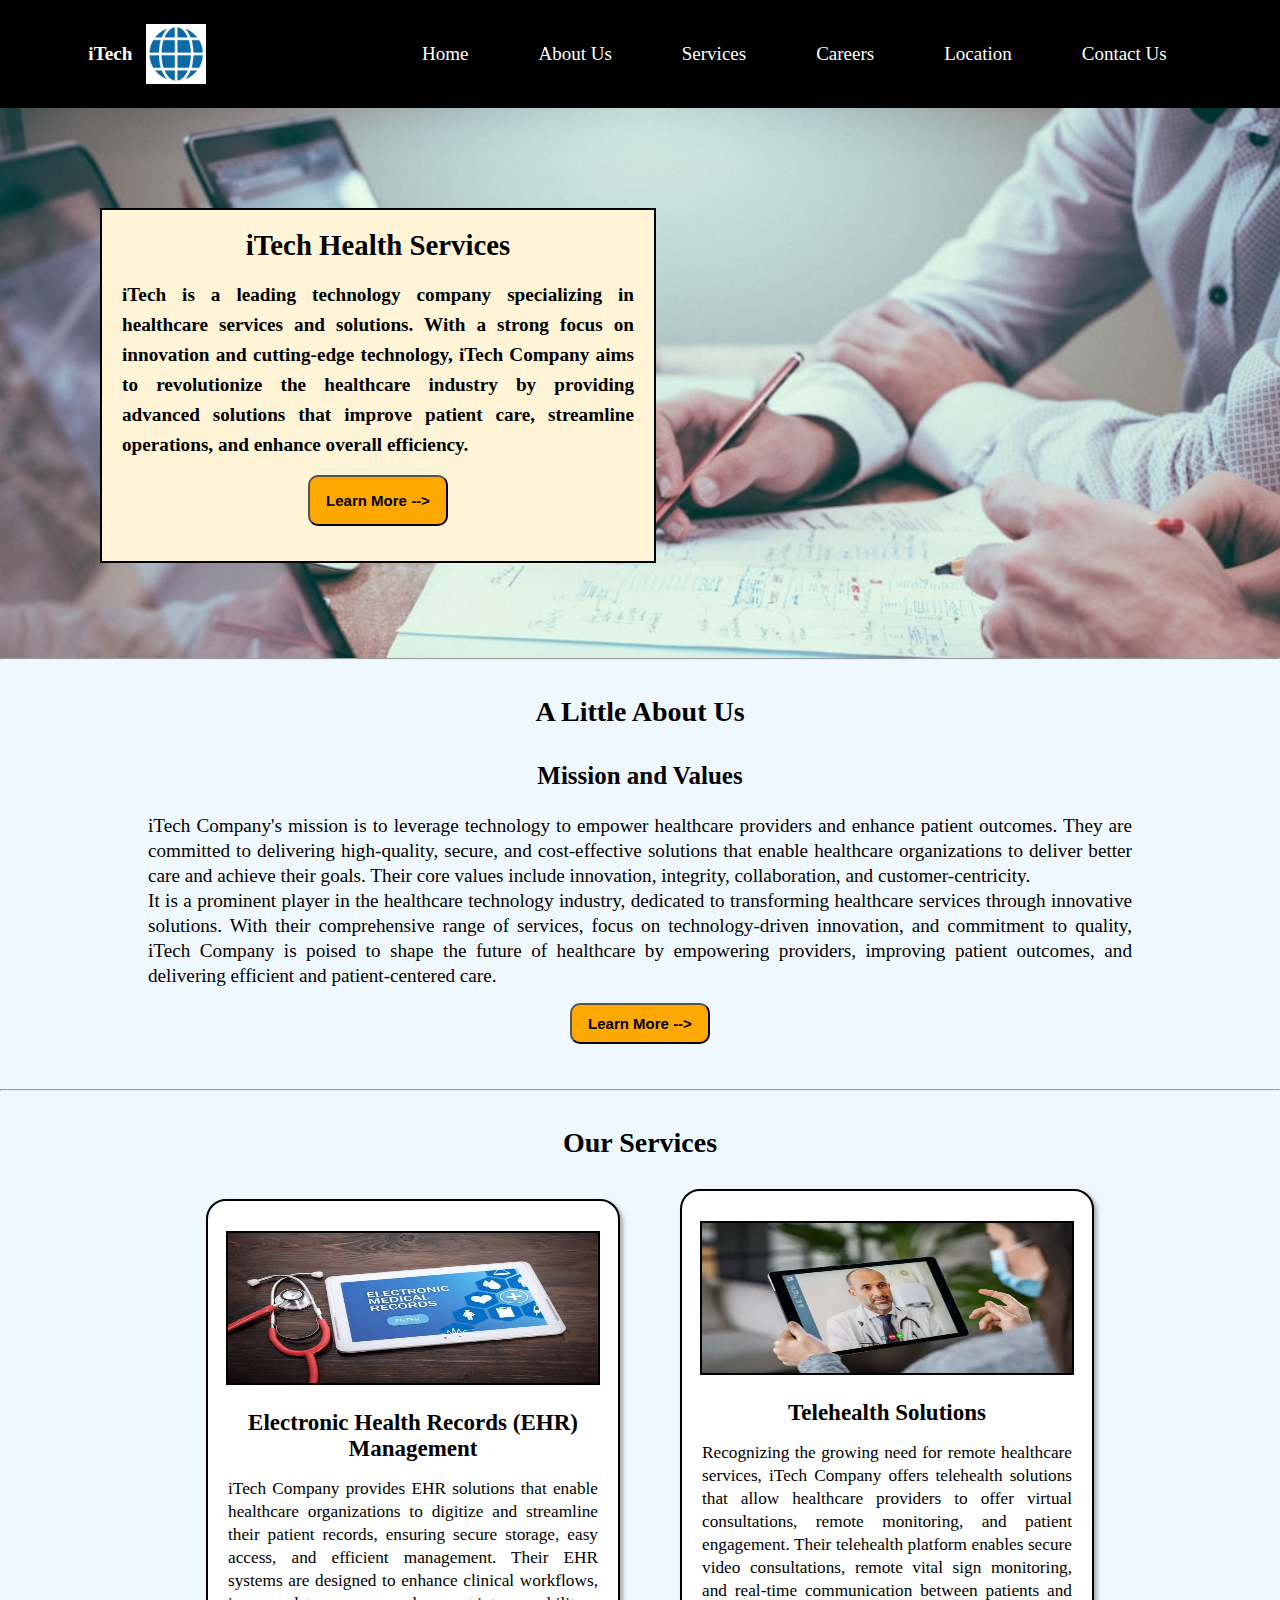
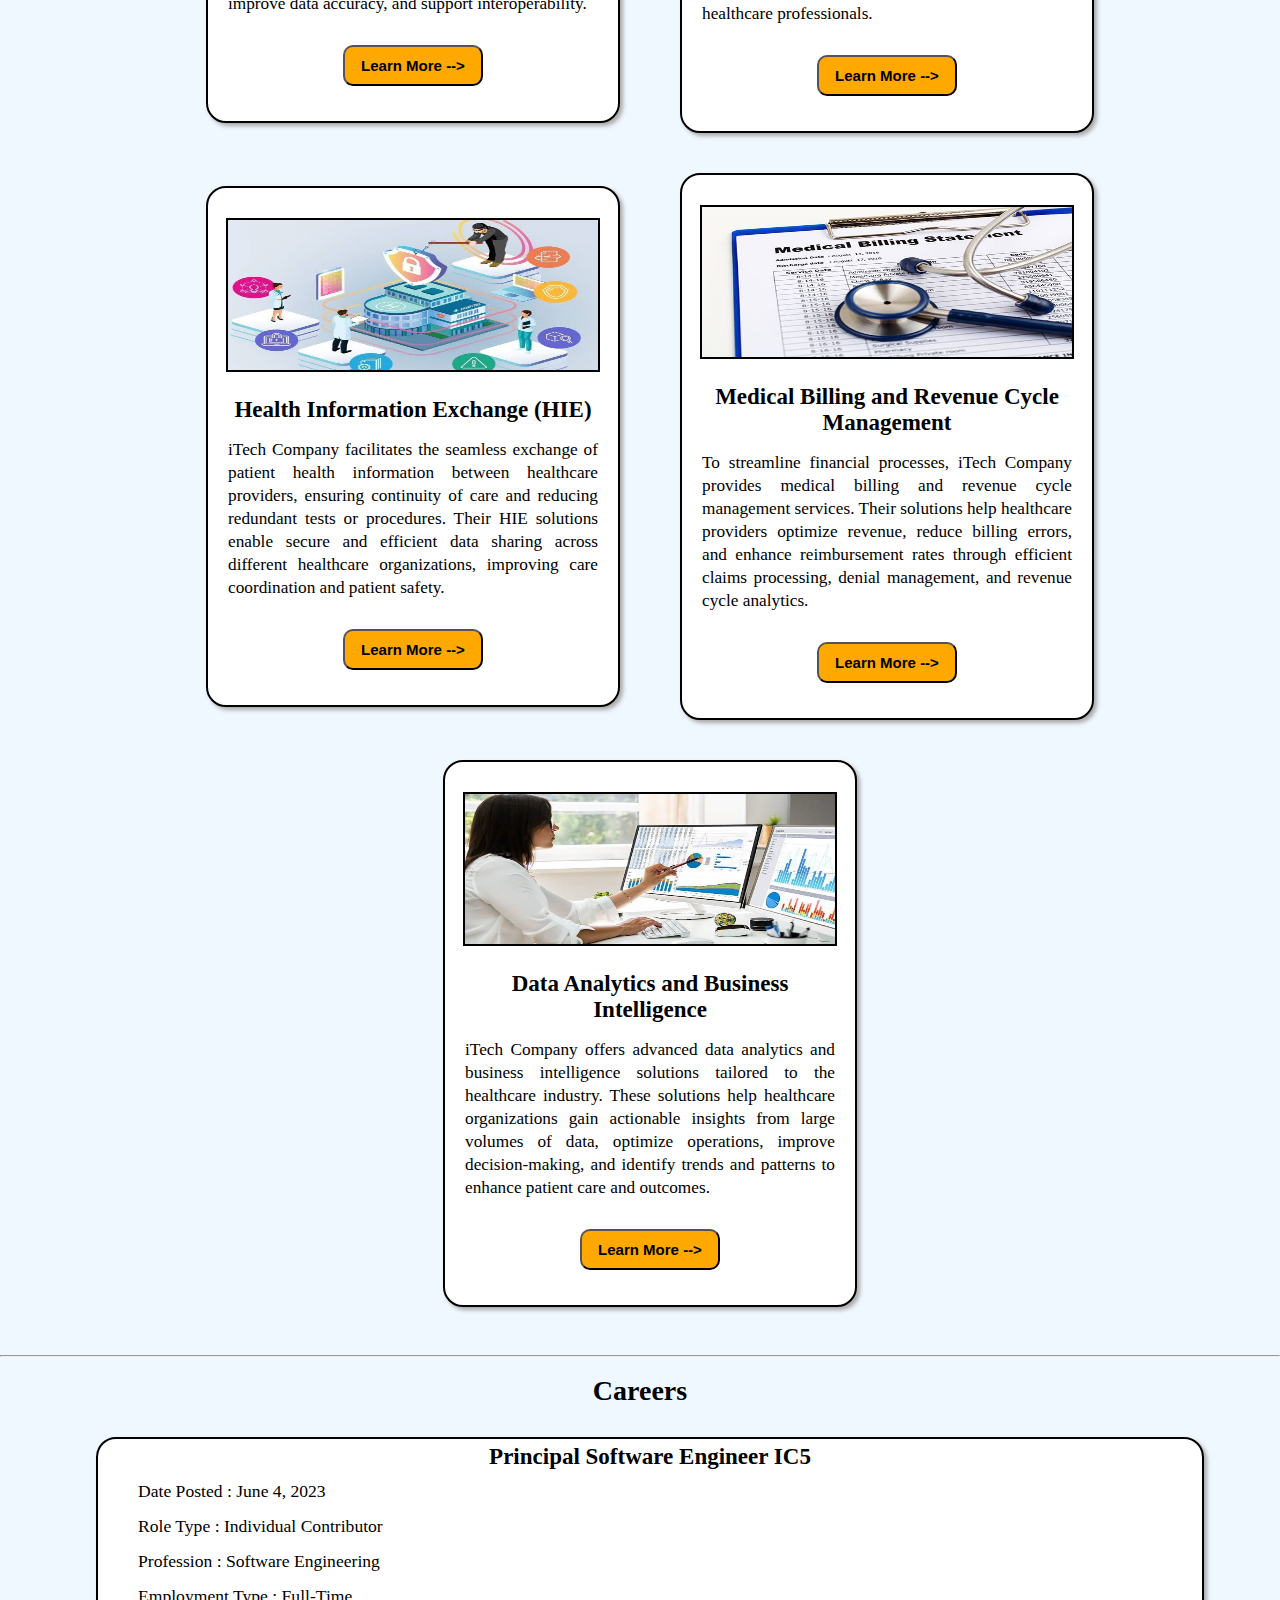
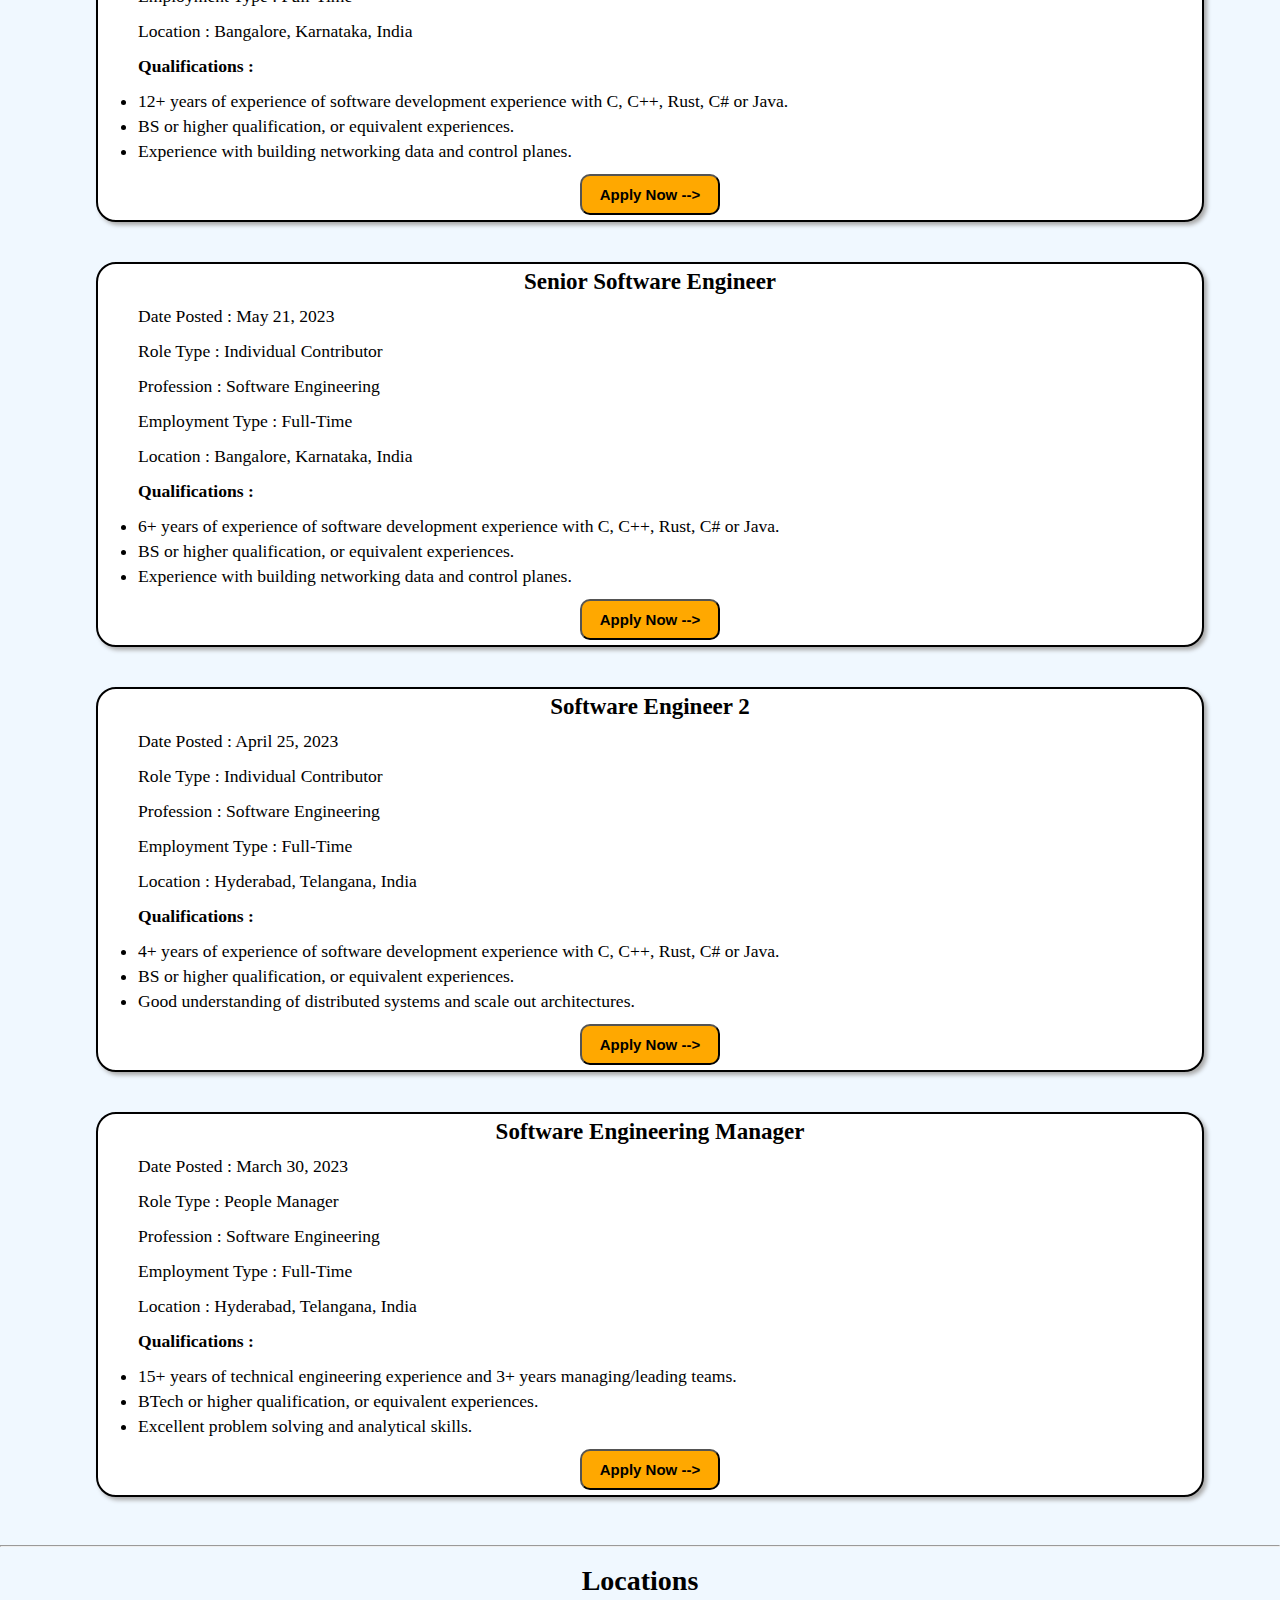
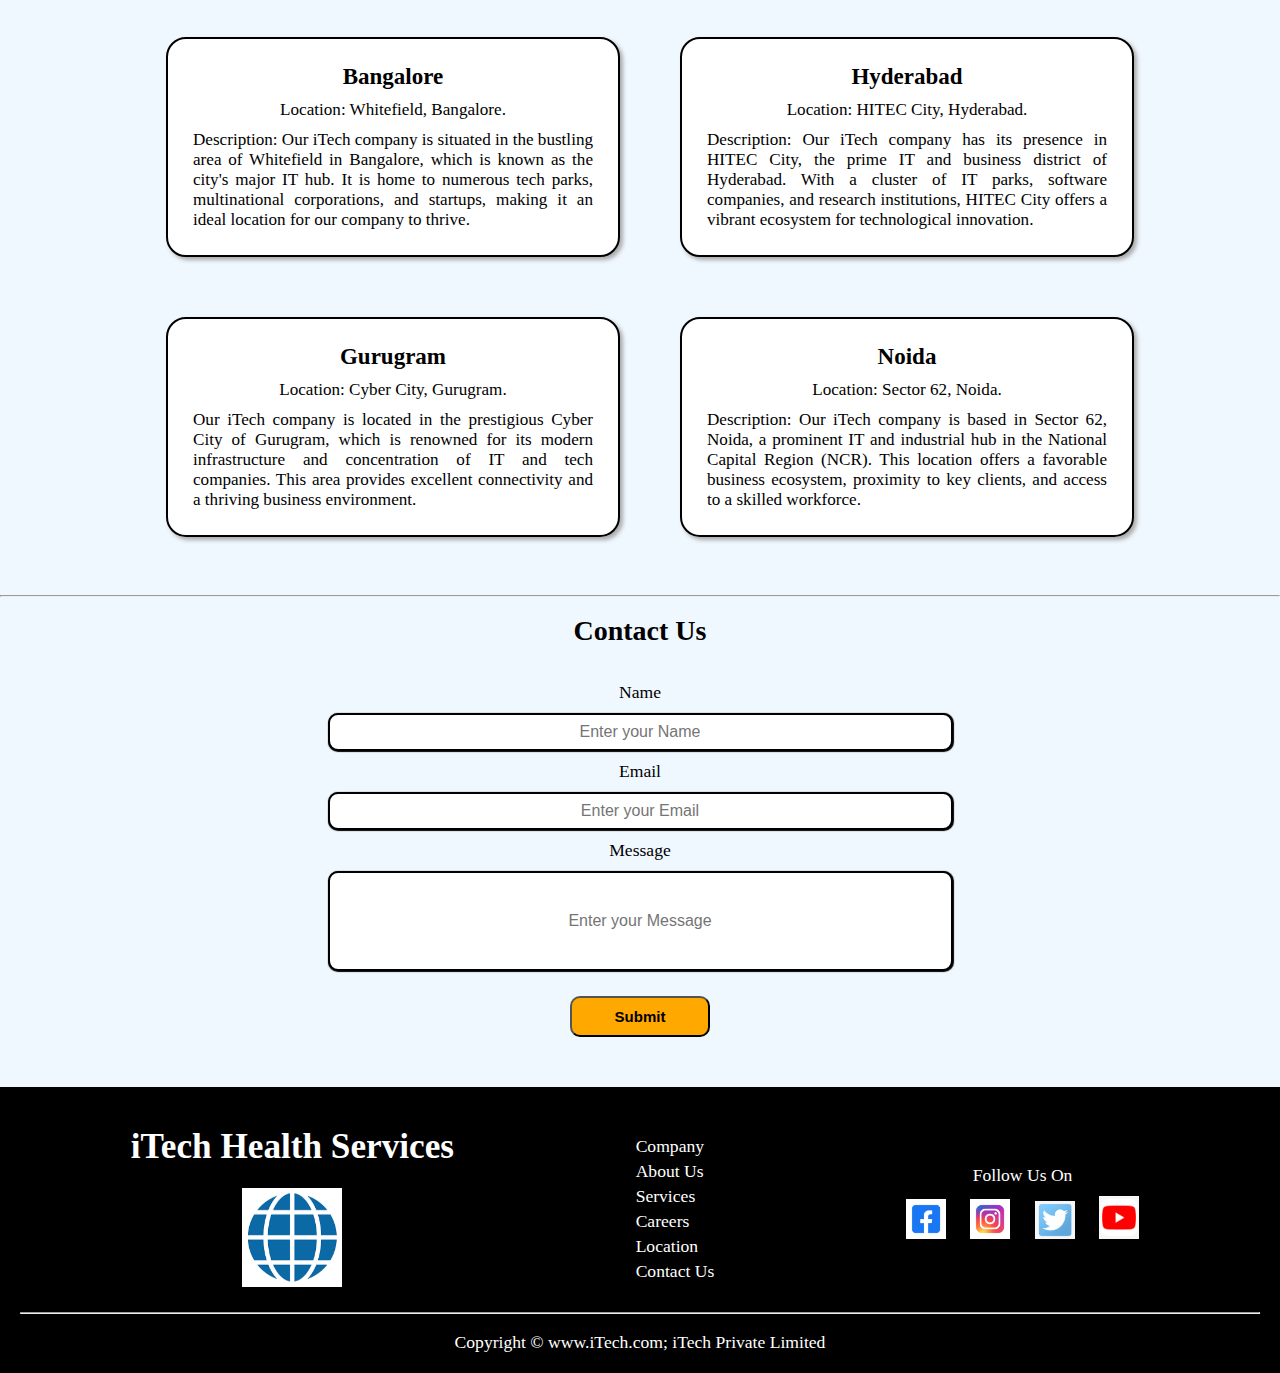
<file: Task-1 (Landing Page)/index.htm>
<!DOCTYPE html>
<html lang="en">
<head>
    <meta charset="UTF-8">
    <meta http-equiv="X-UA-Compatible" content="IE=edge">
    <meta name="viewport" content="width=device-width, initial-scale=1.0">
    <link rel="stylesheet" href="styles.css">
    <link rel="stylesheet" media="screen and (max-width:1000px)" href="phone.css">
    <title>iTech Health Services</title>
</head>
<body>
    <!--Home Section-->
    <nav id="navbar">
        <div id="logo">
            <p>iTech</p>
            <img src="images/logo.png" alt="logo">
        </div>
        <div>
            <ul>
                <li><a href="#home">Home</a></li>
                <li><a href="#aboutus">About Us</a></li>
                <li><a href="#services">Services</a></li>
                <li><a href="#careers">Careers</a></li>
                <li><a href="#locations">Location</a></li>
                <li><a href="#contactus">Contact Us</a></li>
            </ul>
        </div>
    </nav>
    <section id="home">
        <div id="homeintro">
            <h1 id="homeh">iTech Health Services</h1>
        <p>iTech  is a leading technology company specializing in healthcare services and solutions. With a strong focus on innovation and cutting-edge technology, iTech Company aims to revolutionize the healthcare industry by providing advanced solutions that improve patient care, streamline operations, and enhance overall efficiency.</p>
        <button class="btn">Learn More --></button>
        </div>
    </section>
    <hr><br><br>
    <!--About Us Section-->
    <section id="aboutus">
        <h1 class="head">A Little About Us</h1>
        <div id="about">
            <h3 style="font-size: 130%;">Mission and Values</h3><br>
            <p>iTech Company's mission is to leverage technology to empower healthcare providers and enhance patient outcomes. They are committed to delivering high-quality, secure, and cost-effective solutions that enable healthcare organizations to deliver better care and achieve their goals. Their core values include innovation, integrity, collaboration, and customer-centricity.</p>
            <p>It is a prominent player in the healthcare technology industry, dedicated to transforming healthcare services through innovative solutions. With their comprehensive range of services, focus on technology-driven innovation, and commitment to quality, iTech Company is poised to shape the future of healthcare by empowering providers, improving patient outcomes, and delivering efficient and patient-centered care.</p>
            <button class="btn">Learn More --></button>
        </div>
    </section>
    <hr><br><br>
    <!--Services Section-->
    <section id="services">
        <h1 class="head">Our Services</h1>
        <div id="service">
            <div class="box">
                <img src="images/image1.jpeg" alt="hsa" width="100%" height="150px">
                <h2 class="sechead">Electronic Health Records (EHR) Management</h2>
                <p>iTech Company provides EHR solutions that enable healthcare organizations to digitize and streamline their patient records, ensuring secure storage, easy access, and efficient management. Their EHR systems are designed to enhance clinical workflows, improve data accuracy, and support interoperability.</p>
                <button class="btn">Learn More --></button>
            </div>
            <div class="box">
                <img src="images/image2.jpeg" alt="fsa" width="100%" height="150px">
                <h2 class="sechead">Telehealth Solutions</h2>
                <p>Recognizing the growing need for remote healthcare services, iTech Company offers telehealth solutions that allow healthcare providers to offer virtual consultations, remote monitoring, and patient engagement. Their telehealth platform enables secure video consultations, remote vital sign monitoring, and real-time communication between patients and healthcare professionals.</p>
                <button class="btn">Learn More --></button>
            </div>
            <div class="box">
                <img src="images/image3.jpeg" alt="hra" width="100%" height="150px">
                <h2 class="sechead">Health Information Exchange (HIE)</h2>
                <p> iTech Company facilitates the seamless exchange of patient health information between healthcare providers, ensuring continuity of care and reducing redundant tests or procedures. Their HIE solutions enable secure and efficient data sharing across different healthcare organizations, improving care coordination and patient safety.</p>
                <button class="btn">Learn More --></button>
            </div>
            <div class="box">
                <img src="images/image4.jpeg" alt="cpb" width="100%" height="150px">
                <h2 class="sechead">Medical Billing and Revenue Cycle Management</h2>
                <p>To streamline financial processes, iTech Company provides medical billing and revenue cycle management services. Their solutions help healthcare providers optimize revenue, reduce billing errors, and enhance reimbursement rates through efficient claims processing, denial management, and revenue cycle analytics.</p>
                <button class="btn">Learn More --></button>
            </div>
            <div class="box">
                <img src="images/image5.jpeg" alt="lsa" width="100%" height="150px">
                <h2 class="sechead">Data Analytics and Business Intelligence</h2>
                <p>iTech Company offers advanced data analytics and business intelligence solutions tailored to the healthcare industry. These solutions help healthcare organizations gain actionable insights from large volumes of data, optimize operations, improve decision-making, and identify trends and patterns to enhance patient care and outcomes.</p>
                <button class="btn">Learn More --></button>
            </div>           
        </div>
    </section> 
    <br><hr><br>
    <!--Careers Section-->
    <section id="careers">
        <h1 class="head">Careers</h1>
        <div id="career">
            <div class="box1">
                <h2 class="sechead">Principal Software Engineer IC5</h2>
                <p>Date Posted : June 4, 2023</p>
                <p>Role Type : Individual Contributor</p>
                <p>Profession : Software Engineering</p>
                <p>Employment Type : Full-Time</p>
                <p>Location : Bangalore, Karnataka, India</p>
                <h4>Qualifications : </h4>
                <ul>
                    <li>12+ years of experience of software development experience with C, C++, Rust, C# or Java.</li>
                    <li>BS or higher qualification, or equivalent experiences.</li>
                    <li>Experience with building networking data and control planes.</li>
                </ul>
                <button class="btn">Apply Now --></button>
            </div>
            <div class="box1">
                <h2 class="sechead">Senior Software Engineer</h2>
                <p>Date Posted : May 21, 2023</p>
                <p>Role Type : Individual Contributor</p>
                <p>Profession : Software Engineering</p>
                <p>Employment Type : Full-Time</p>
                <p>Location : Bangalore, Karnataka, India</p>
                <h4>Qualifications : </h4>
                <ul>
                    <li>6+ years of experience of software development experience with C, C++, Rust, C# or Java.</li>
                    <li>BS or higher qualification, or equivalent experiences.</li>
                    <li>Experience with building networking data and control planes.</li>
                </ul>
                <button class="btn">Apply Now --></button>
            </div>
            <div class="box1">
                <h2 class="sechead">Software Engineer 2</h2>
                <p>Date Posted : April 25, 2023</p>
                <p>Role Type : Individual Contributor</p>
                <p>Profession : Software Engineering</p>
                <p>Employment Type : Full-Time</p>
                <p>Location : Hyderabad, Telangana, India</p>
                <h4>Qualifications : </h4>
                <ul>
                    <li>4+ years of experience of software development experience with C, C++, Rust, C# or Java.</li>
                    <li>BS or higher qualification, or equivalent experiences.</li>
                    <li>Good understanding of distributed systems and scale out architectures.</li>
                </ul>
                <button class="btn">Apply Now --></button>
            </div>
            <div class="box1">
                <h2 class="sechead">Software Engineering Manager</h2>
                <p>Date Posted : March 30, 2023</p>
                <p>Role Type : People Manager</p>
                <p>Profession : Software Engineering</p>
                <p>Employment Type : Full-Time</p>
                <p>Location : Hyderabad, Telangana, India</p>
                <h4>Qualifications : </h4>
                <ul>
                    <li>15+ years of technical engineering experience and 3+ years managing/leading teams.</li>
                    <li>BTech or higher qualification, or equivalent experiences.</li>
                    <li>Excellent problem solving and analytical skills.</li>
                </ul>
                <button class="btn">Apply Now --></button>
            </div>
        </div>
    </section><br><hr><br>
    <!--Locations Section-->
    <section id="locations">
        <h1 class="head">Locations</h1>
        <div id="location">
            <div class="box2">
                <h2 class="sechead">Bangalore</h2>
                <p>Location: Whitefield, Bangalore.</p>
                <p>Description: Our iTech company is situated in the bustling area of Whitefield in Bangalore, which is known as the city's major IT hub. It is home to numerous tech parks, multinational corporations, and startups, making it an ideal location for our company to thrive.</p>
            </div>
            <div class="box2">
                <h2 class="sechead">Hyderabad</h2>
                <p>Location: HITEC City, Hyderabad.</p>
                <p>Description: Our iTech company has its presence in HITEC City, the prime IT and business district of Hyderabad. With a cluster of IT parks, software companies, and research institutions, HITEC City offers a vibrant ecosystem for technological innovation.</p>
            </div>
            <div class="box2">
                <h2 class="sechead">Gurugram</h2>
                <p>Location: Cyber City, Gurugram.</p>
                <p>Our iTech company is located in the prestigious Cyber City of Gurugram, which is renowned for its modern infrastructure and concentration of IT and tech companies. This area provides excellent connectivity and a thriving business environment.</p>
            </div>
            <div class="box2">
                <h2 class="sechead">Noida</h2>
                <p>Location: Sector 62, Noida.</p>
                <p>Description: Our iTech company is based in Sector 62, Noida, a prominent IT and industrial hub in the National Capital Region (NCR). This location offers a favorable business ecosystem, proximity to key clients, and access to a skilled workforce.</p>
            </div>
        </div>
    </section><br><hr><br>
    <!--Contact Us Section-->
    <section id="contactus">
        <h1 class="head">Contact Us</h1>
        <div class="contactcont">
            <label for="name">Name</label>
            <input type="text" id="name" placeholder="Enter your Name">
            <label for="email">Email</label>
            <input type="email" id="email" placeholder="Enter your Email">
            <label for="mess">Message</label>
            <input type="text-area" id="mess" style="height: 80px;" placeholder="Enter your Message">
            <button class="btn">Submit</button>
        </div>
    </section>
    <!--Footer-->
    <footer>
        <div class="foot">
            <div class="foothead">
                <div class="box3">
                    <h1>iTech Health Services</h1><br>
                    <img src="images/logo.png" alt="logo"">
                </div>
                <div class="box3" style="line-height: 25px; text-align: justify;" >
                    <p>Company</p>
                    <p>About Us</p>
                    <p>Services</p>
                    <p>Careers</p>
                    <p>Location</p>
                    <p>Contact Us</p>
                </div>
                <div class="box3">
                    <p>Follow Us On</p>
                    <div id="social">
                        <a href=""><img class="imgitem" src="images/logo1.png" alt="abc"></a>
                        <a href=""><img class="imgitem" src="images/logo2.png" alt="abc"></a>
                        <a href=""><img class="imgitem" src="images/logo3.png" alt="abc"></a>
                        <a href=""><img class="imgitem" src="images/logo4.png" alt="abc"></a>
                    </div>
                </div>
            </div>
            <hr>
            <br>
            <p style="font-size: 110%;">Copyright &copy; www.iTech.com; iTech Private Limited</p>
        </div>
    </footer>
</body>
</html>
</file>
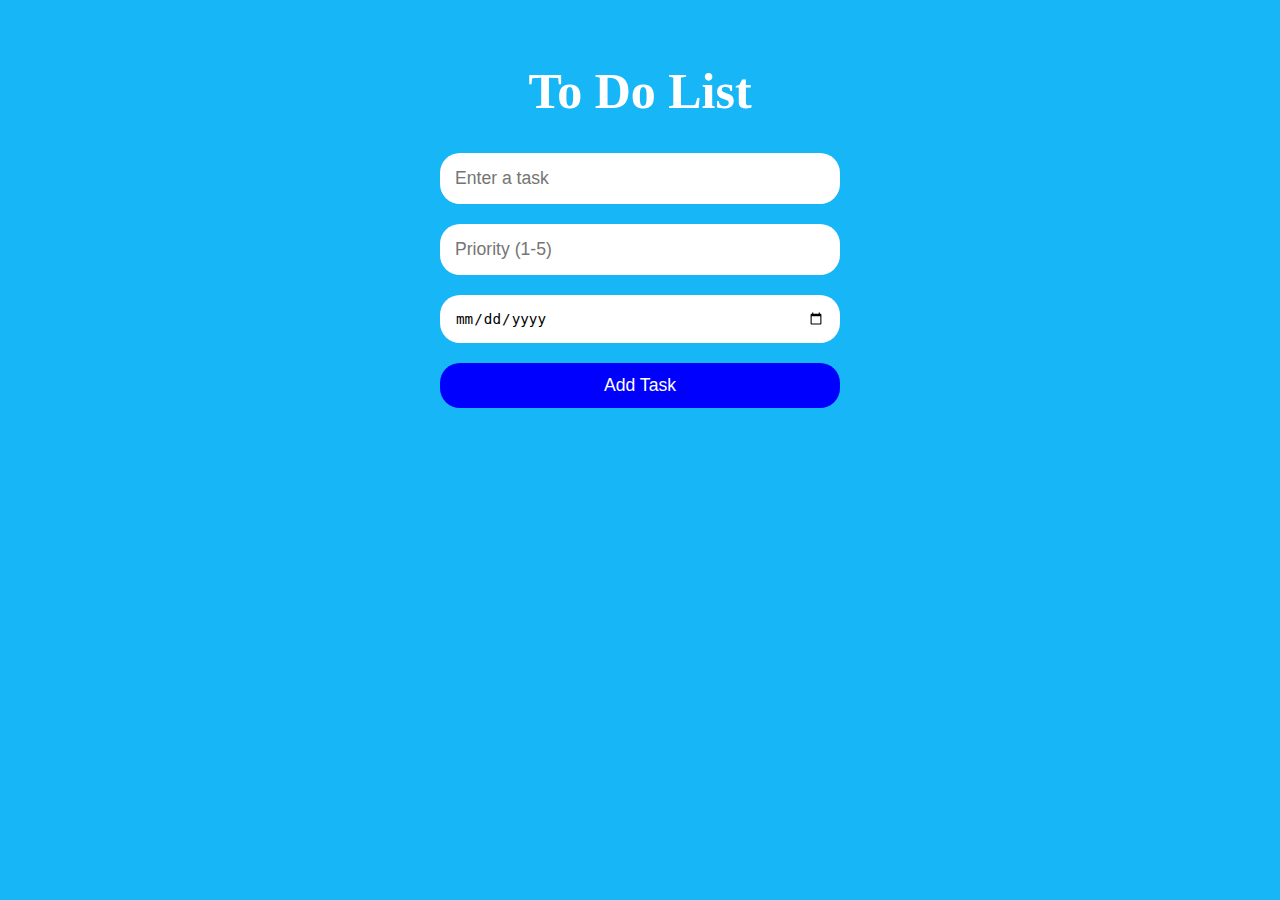
<file: Task-2 (Todo List)/index.html>
<!DOCTYPE html>
<html>
<head>
  <title>Todo List App</title>
  <link rel="stylesheet" type="text/css" href="styles.css">
</head>
<body>
  <h1>To Do List</h1>
  <div id="todo-container">
    <input type="text" id="task-input" placeholder="Enter a task">
    <input type="number" id="priority-input" placeholder="Priority (1-5)">
    <input type="date" id="deadline-input">
    <button onclick="addTask()">Add Task</button>
    <ul id="task-list"></ul>
  </div>

  <script src="script.js"></script>
</body>
</html>
</file>
<file: Task-1 (Landing Page)/styles.css>
*{
    margin: 0;
    padding: 0;
}
body{
    
    background-color:aliceblue;
}
/*Navigation Menu*/
#navbar{
    display: flex;
    align-items: center;
    position: relative;
    width: 100%;
    background-color: black;
    justify-content: space-around;
}

#logo{
    display: flex;
    align-items: center;
    justify-content: center;
    font-size: 120%;
    font-weight: 600;
    margin: 10px;
    color: white;
}

#logo img{
    width:60px;
    padding: 10px;
    margin: 4px 4px;
}
#navbar ul{
    display: flex;
}
#navbar ul li{
    list-style-type: none;
    margin: 10px;
    padding: 10px;
}
#navbar ul li a{
    padding: 15px;
    color: white;
    font-weight: 300;
    text-decoration: none;
    font-size: 19px;
    border-radius: 10px;
    transition-property: all;
    transition-duration: 0.2s;
}
#navbar ul li a:hover{
    background-color: rgb(255, 169, 0);
    color: black;
    border: 2px solid black;
}
#navbar::before{
    content:"";
    background-color: white;
    width: 100%;
    height: 100%;
    position: absolute;
    z-index: -1;
    opacity: 0.5;
}
/*Home Section*/
#home{
    height: 550px;
}
#home::before{
    content:"";
    background:url('images/background.jpeg');
    background-size: cover;
    background-repeat: no-repeat;
    width: 100%;
    height: 550px;
    position: absolute;
    z-index: -1;
    opacity: 1;
}
#homeintro{
    display: flex;
    background-color: rgb(255, 245, 214);
    flex-direction: column;
    align-items: center;
    justify-content: center;
    border: 2px solid black;
    position: absolute;
    padding: 20px;
    margin: 100px 10px 10px 100px;
    width: 40%;
    line-height: 30px;
}
#home h1{
    font-weight: 900;
    text-align: center;
    font-size: 180%;
    margin-bottom: 20px;
}
#home p{
    font-weight:700;
    font-size: 120%;
    text-align: justify;  
}
/*Button Section*/
.btn{
    background-color: rgb(255, 168, 0);
    margin: 15px;
    border-radius: 10px;
    padding: 15px;
    width: 140px;
    font-size: 15px;
    font-weight: 600;
    transition-property: all;
    transition-duration: 0.2s;
    transition-timing-function: ease-in-out;
}
.btn:hover{
    background-color: white;
    border:2px solid black;
    cursor: pointer;
}

/*About Us Section*/
#aboutus{
    display: flex;
    flex-direction: column;
    align-items: center;
    justify-content: center;
    gap: 5px;
}
#about{
    display: flex;
    flex-direction: column;
    align-items: center;
    justify-content: center;
    margin: 10px 10%;
    text-align: justify;
    padding: 20px;
    font-size: 120%;
    line-height: 25px;
}
#about .btn{
    padding: 10px;
}
.head{
    display: flex;
    justify-content: center;
    font-size: 28px;
}
/*Services Section*/
#service{
    display: flex;
    flex-direction: row;
    width: 100%;
    margin: 10px;
    flex-wrap: wrap;
    align-items: center;
    justify-content: center;
}
#service .btn{
    padding: 10px;
}
.box{
    display: flex;
    flex-direction: column;
    align-items: center;
    justify-content: center;
    border: 2px solid black;
    gap: 15px;
    width:370px;
    border-radius: 20px;
    font-size: 108%;
    margin: 20px 30px;
    padding: 20px;
    text-align: center;
    box-shadow: 3px 3px 4px rgb(169, 169, 169);
    transition-property: all;
    transition-duration: 0.5s;
    text-align: justify;
    background-color: white;
}
.box p{
    line-height: 23px;
}
.box img{
    border:2px solid black;
    margin: 10px;
}
.sechead{
    font-size: 23px;
    text-align: center;
}
/*Careers Section*/
#career{
    display: flex;
    flex-direction: row;
    width: 100%;
    margin: 10px;
    flex-wrap: wrap;
    align-items: center;
    justify-content: center;
}

.box1{
    display: flex;
    flex-direction: column;
    justify-content: center;
    border: 2px solid black;
    gap: 10px;
    width:80%;
    border-radius: 20px;
    margin: 20px 20px;
    padding: 5px 40px;
    text-align: center;
    background-color: white;
    box-shadow: 3px 3px 4px rgb(169, 169, 169);
    transition-property: all;
    transition-duration: 0.5s;
    text-align: justify;
    line-height: 25px;
    font-size: 110%;
}
#career .btn{
    padding: 10px;
    margin: 0px auto;
}
/*Footer*/
.foot{
    background-color: black;
    text-align: center;
    font-weight: 500;
    color: white;
    padding: 20px;
}
.foothead{
    display: flex;
    flex-direction: row;
    align-items: center;
    justify-content: space-around; 
    margin:20px;
    font-size: 110%;
}
.box3 img{
    width: 100px;
}
#social  img{
    width: 40px;
    margin: 10px;
}
/*Contact Us Section*/
.contactcont{
    margin: 10px;
    padding: 25px;
    display: flex;
    flex-direction: column;
    align-items: center;
    justify-content: center;
    gap: 10px;
}
.contactcont label{
    text-align: center;
    width: 50%;
    font-size: 110%;

}
.contactcont input{
    text-align: center;
    width: 50%;
    padding: 8px;
    font-size: 100%;
    border-radius: 10px;
    border:2px solid black;
    box-shadow: 0.5px 0.5px 1px black;
}
.contactcont .btn{
    padding: 10px;
}
/*Location Section*/
#location{
    display: flex;
    flex-direction: row;
    width: 100%;
    margin: 10px;
    flex-wrap: wrap;
    align-items: center;
    justify-content: center;
}
.box2{
    display: flex;
    flex-direction: column;
    align-items: center;
    justify-content: center;
    border: 2px solid black;
    gap: 10px;
    font-size: 107%;
    background-color: white;
    width: 400px;
    border-radius: 20px;
    margin: 30px 30px;
    padding: 25px;
    text-align: center;
    box-shadow: 3px 3px 4px rgb(169, 169, 169);
    transition-property: all;
    transition-duration: 0.5s;
    text-align: justify;
}
</file>
<file: Task-1 (Landing Page)/phone.css>
/*Navigation Menu*/
#navbar{
    flex-direction: column;
    width: 100%;
}
#navbar ul{
    flex-direction: column;
    width: 100%;
}
#navbar ul li{
    text-align: center;
    margin: 5px;
    padding: 15px;
}
#navbar ul li a{
    text-align: center;
    font-weight: 550;
    font-size: 18px;
}
/*Home Section*/
#homeintro{
    position: relative;
    padding: 20px;
    font-size: 90%;
    margin: auto;
    top: 50px; 
    width: 80%;
    line-height: 30px;
}
.box1{
    line-height: 20px;
    font-size: 105%;
}
/*Contact Us Section*/
.contactcont label{
    width: 70%;
}
.contactcont input{
    width: 70%;
}
/*Footer*/
.foothead{
    display: flex;
    flex-direction: column;
    align-items: center;
    justify-content: space-around; 
    margin:20px;
    font-size: 110%;
}

.box3 h1{
    font-size: 160%;
}
.box3 img{
    width: 80px;
}
.box3{
    padding: 25px;
}
</file>
<file: Task-2 (Todo List)/styles.css>
body {
    /* font-family: Arial, sans-serif; */
    padding: 20px;
    background-color: rgb(23, 182, 246);
    background-repeat: no-repeat;
    background-size: cover;

    color: #fff;
  }
  
  h1 {
    font-size: 50px;
    text-align: center;
    color:white;
  }
  
  #todo-container {
    max-width: 400px;
    margin: 20px auto;
    display: flex;
    flex-direction: column;
    align-items: center;
    justify-content: center;
  }
  
  input[type="text"],
  input[type="number"],
  input[type="date"],
  button {
    display: block;
    margin-bottom: 20px;
    font-size: 110%;
    border: none;
    border-radius: 20px;
    padding: 15px;
    width: 100%;
    box-sizing: border-box;
  }
  
  button {
    padding: 12px 12px;
    background-color:blue;
    color: white;
    cursor: pointer;
  }
  
  ul {
    list-style-type: none;
    padding: 0;
  }
  
  li {
    margin-bottom: 10px;
  }
  
  .task {
    display: flex;
    align-items: center;
    justify-content: space-between;
    width: 800px;
    font-weight: bold;
    font-size: 105%;
    align-items: center;
    padding: 12px;
    background-color: white;
    color: black;
    border-radius: 10px;
    gap:30px;
  }
  
  .task .emoji {
    margin-right: 10px;
    font-size: 18px;
  }
  
  .task .task-info {
    flex: 1;
    
  }
  
  .task .priority {
    font-weight: bold;
    margin-right: 10px;
  }
  
  .task .actions {
    display: flex;
    gap: 10px;
  }
  
  .delete-btn,
  .edit-btn {
    background-color: blue;
    color: #fff;
    border: none;
    cursor: pointer;
  }
  
  .delete-btn:hover,
  .edit-btn:hover {
    text-decoration: underline;
  }
</file>
